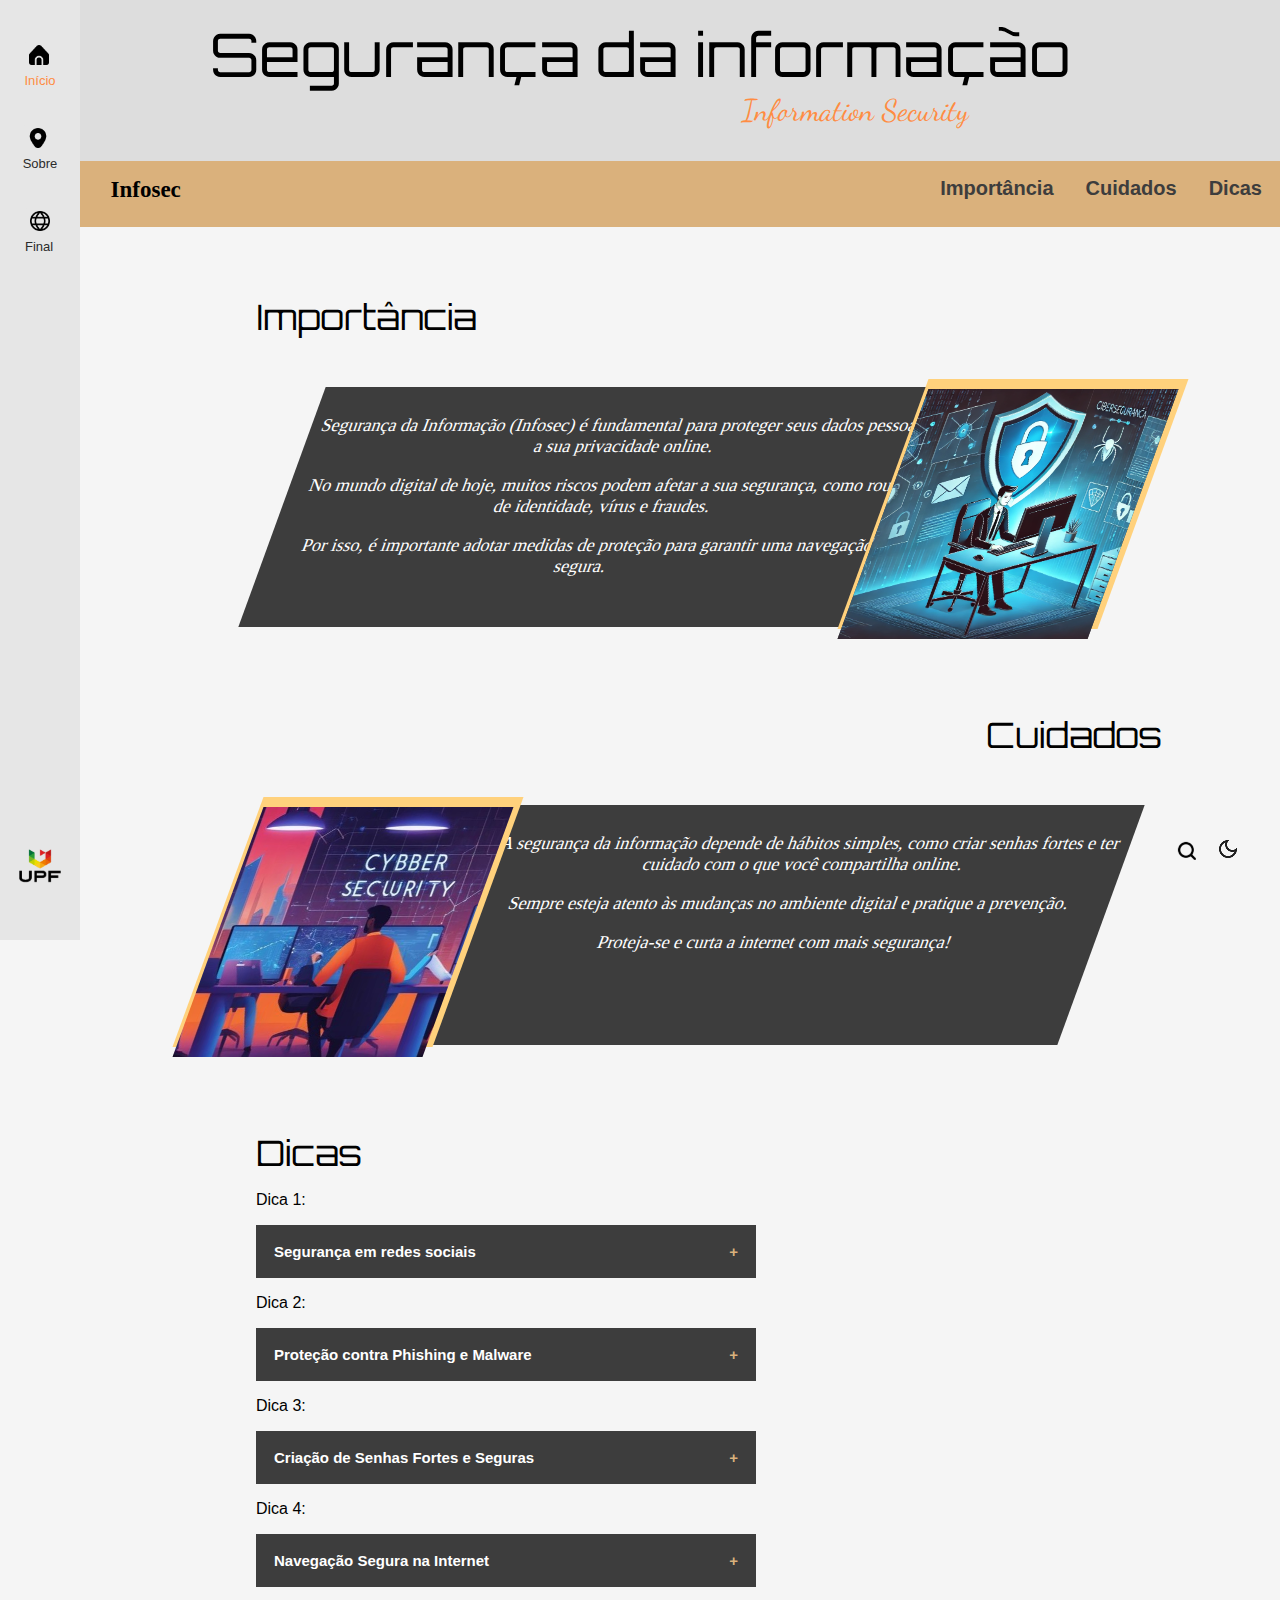
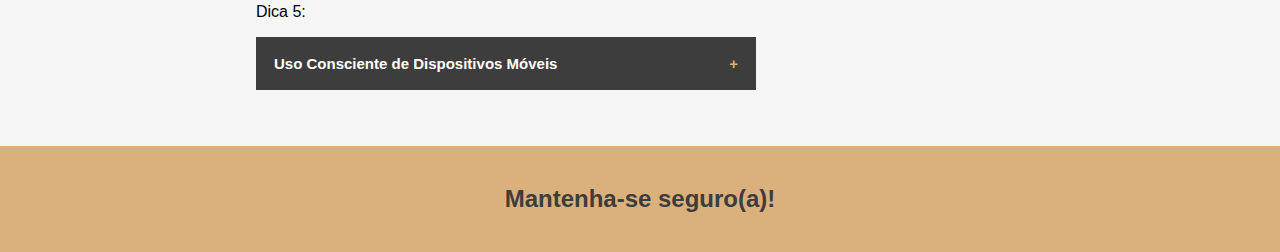
<file: index.html>
<!DOCTYPE html>
<html lang="pt-br">
<head>
  <meta charset="UTF-8">
  <meta name="viewport" content="width=device-width, initial-scale=1.0">
  <title>Página principal</title>
  <link rel="preconnect" href="https://fonts.googleapis.com">
<link rel="preconnect" href="https://fonts.gstatic.com" crossorigin>
<link href="https://fonts.googleapis.com/css2?family=Cinzel:wght@400..900&family=Forum&family=Montserrat:ital,wght@0,100..900;1,100..900&family=Orbitron:wght@400..900&display=swap" rel="stylesheet">
<link href="https://fonts.googleapis.com/css2?family=Cinzel:wght@400..900&family=Dancing+Script:wght@400..700&family=Forum&family=Montserrat:ital,wght@0,100..900;1,100..900&family=Orbitron:wght@400..900&display=swap" rel="stylesheet">
  <link rel="stylesheet" href="./CSS/main.css">
</head>

<body>
  <header>
    <p class="fontegoogle">Segurança da informação</p>
    <p class="fonte2">Information Security</p>
  </header>

  <nav class="topnav">
    <a id="opcao"href="#3">Dicas</a>
    <a id="opcao"href="#2">Cuidados</a>
    <a id="opcao"href="#1">Importância</a>
    <a class="info"style="position: relative; font-size: 23px; right: 57%; color:rgb(0, 0, 0); font-family: cursive;">Infosec</a>
    <div class="progress-container">
    <div class="progress-bar" id="myBar"></div>
    </div>  
  </nav>

<nav class="sidebar">
  <div class="item">
    <a href="./index.html">
      <div class="icon">
        <img id="casa" src="./IMG/casa.png" width="20px">
        <img id="casadark" src="./IMG/casadark.png" width="20px">
      </div>
      <span class="main">Início</span>
    </a>  
  </div>
  <div class="item">
    <a href="./sobre.html">
      <div class="icon">
        <img id="marcador" src="./IMG/marcador.png" width="20px">
        <img id="marcadordark" src="./IMG/marcadordark.png" width="20px">
      </div>
      <span>Sobre</span>
    </a>
  </div>
  <div class="item">
    <a href="./extra.html">
      <div class="icon">
        <img id="globo" src="./IMG/globo.png" width="20px">
        <img id="globodark" src="./IMG/globodark.png" width="20px">
      </div>
      <span class="extra">Final</span>
      
    </a> 
    <div class="icon" style="cursor: default;">
      <img id="upf" src="./IMG/upf.png" width="60px" style="position: fixed; bottom: 5px;">
      <img id="upfdark" src="./IMG/upfbranco.png" width="70px" style="position: fixed; bottom: 0px;">
    </div>
  </div>
</nav>

<main>
  <br id="1">
<p class="subtitulo">Importância</p>
  <div id="divDiagonal"></div>
    <div id="imagem">
      <img src="./IMG/cibersec.png" width="250px" height="250px">
    </div>
    <div id="texto">
      <p>Segurança da Informação (Infosec) é fundamental para proteger seus dados pessoais e a sua privacidade online.</p> <p>No mundo digital de hoje, muitos riscos podem afetar a sua segurança, como roubo de identidade, vírus e fraudes.</p><p>Por isso, é importante adotar medidas de proteção para garantir uma navegação segura.</p>
    </div>
<br><br id="2">
<p class="subtitulo2">Cuidados</p>
<div id="divDiagonal2"></div>
    <div id="imagem2">
      <img src="./IMG/ciber.jpg" width="250px" height="250px">
    </div>
    <div id="texto2">
      <p>A segurança da informação depende de hábitos simples, como criar senhas fortes e ter cuidado 
        com o que você compartilha online.</p> <p>Sempre esteja atento às mudanças no ambiente digital e
        pratique a prevenção.</p><p>Proteja-se e curta a internet com mais segurança!</p>
    </div>
    <br><br id="3">
    <p class="subtitulo">Dicas</p>
    <p style="margin-left: 20%;">Dica 1:</p>
      <button class="collapsible">Segurança em redes sociais</button>
        <div class="content">
          <p>As redes sociais são uma ótima forma de se conectar, mas também podem ser um alvo de ataques.
          Para manter sua segurança, siga estas dicas: 
          <ul><li>Revise as configurações de privacidade.</li><br>
              <li>Cuidado com o que você compartilha.</li><br>
              <li>Aceite apenas solicitações de pessoas que você conhece.</li><br>
              <li>Não clique em links suspeitos.</li>
          </ul></p>
        </div>

    <p style="margin-left: 20%;">Dica 2:</p>
      <button class="collapsible">Proteção contra Phishing e Malware</button>
        <div class="content">
          <p>Phishing e malware são táticas usadas para roubar seus dados ou infectar seu dispositivo. 
            Para se proteger:
          <ul><li>Desconfie de e-mails ou mensagens que pedem suas informações pessoais.</li><br>
              <li>Verifique sempre o endereço de e-mail ou URL antes de clicar.</li><br>
              <li>Use softwares antivírus e mantenha-os atualizados.</li><br>
              <li>Evite baixar arquivos de fontes desconhecidas.</li>
          </ul></p>
        </div>

        <p style="margin-left: 20%;">Dica 3:</p>
      <button class="collapsible">Criação de Senhas Fortes e Seguras</button>
        <div class="content">
          <p>Senhas fortes são sua primeira linha de defesa. Siga essas dicas para criar senhas seguras:
          <ul><li>Use letras, números e caracteres especiais.</li><br>
              <li>Evite informações óbvias, como nome ou data de nascimento.</li><br>
              <li>Não use a mesma senha para diferentes contas.</li><br>
              <li>Ative a autenticação em dois fatores sempre que possível.</li>
          </ul></p>
        </div>

        <p style="margin-left: 20%;">Dica 4:</p>
      <button class="collapsible">Navegação Segura na Internet</button>
        <div class="content">
          <p>A navegação segura é essencial para evitar riscos online. Siga essas dicas:
          <ul><li>Verifique se o site é seguro: procure “https://” e um cadeado verde.</li><br>
              <li>Não use redes Wi-Fi públicas para fazer transações sensíveis.</li><br>
              <li>Cuidado com ofertas muito tentadoras.</li><br>
              <li>Instale uma VPN para maior segurança.</li>
          </ul></p>
        </div>

        <p style="margin-left: 20%;">Dica 5:</p>
      <button class="collapsible">Uso Consciente de Dispositivos Móveis</button>
        <div class="content">
          <p>Os smartphones podem ser alvo de ataques, então proteja-os com essas dicas:
          <ul><li>Mantenha o sistema operacional atualizado.</li><br>
              <li>Baixe apps apenas das lojas oficiais.</li><br>
              <li>Use senhas ou biometria para desbloquear seu dispositivo.</li><br>
              <li>Revise as permissões dos aplicativos antes de instalá-los.</li>
          </ul></p>
        </div>
<br><br>
</main>
<script src="./JS/main.js"></script>
</body>
<footer>
  <div class="footer">
      <h2><p><b>Mantenha-se seguro(a)!</b></p></h2>
  </div>
  <div style="position:fixed; top: 93%; left: 95%;">
    <img id="dark" style="user-select: none; cursor: pointer;"
    onclick="addDarkTheme()" src="./IMG/dark.png"/>
  <img id="light" style="user-select: none; cursor: pointer;"  
    onclick="removeDarkTheme()" src="./IMG/light.svg"/>
  </div>
  <div style="position: fixed; top:93.5%; left:92%">
    <img id="zoom" style="user-select: none; cursor: pointer;"
    onclick="zoom()" src="./IMG/procurar.png" width="18px">
    <img id="zoomdark" style="user-select: none; cursor: pointer;"
    onclick="zoom()" src="./IMG/procurardark.png" width="18px">
  </div>
</footer>
</html>
</file>
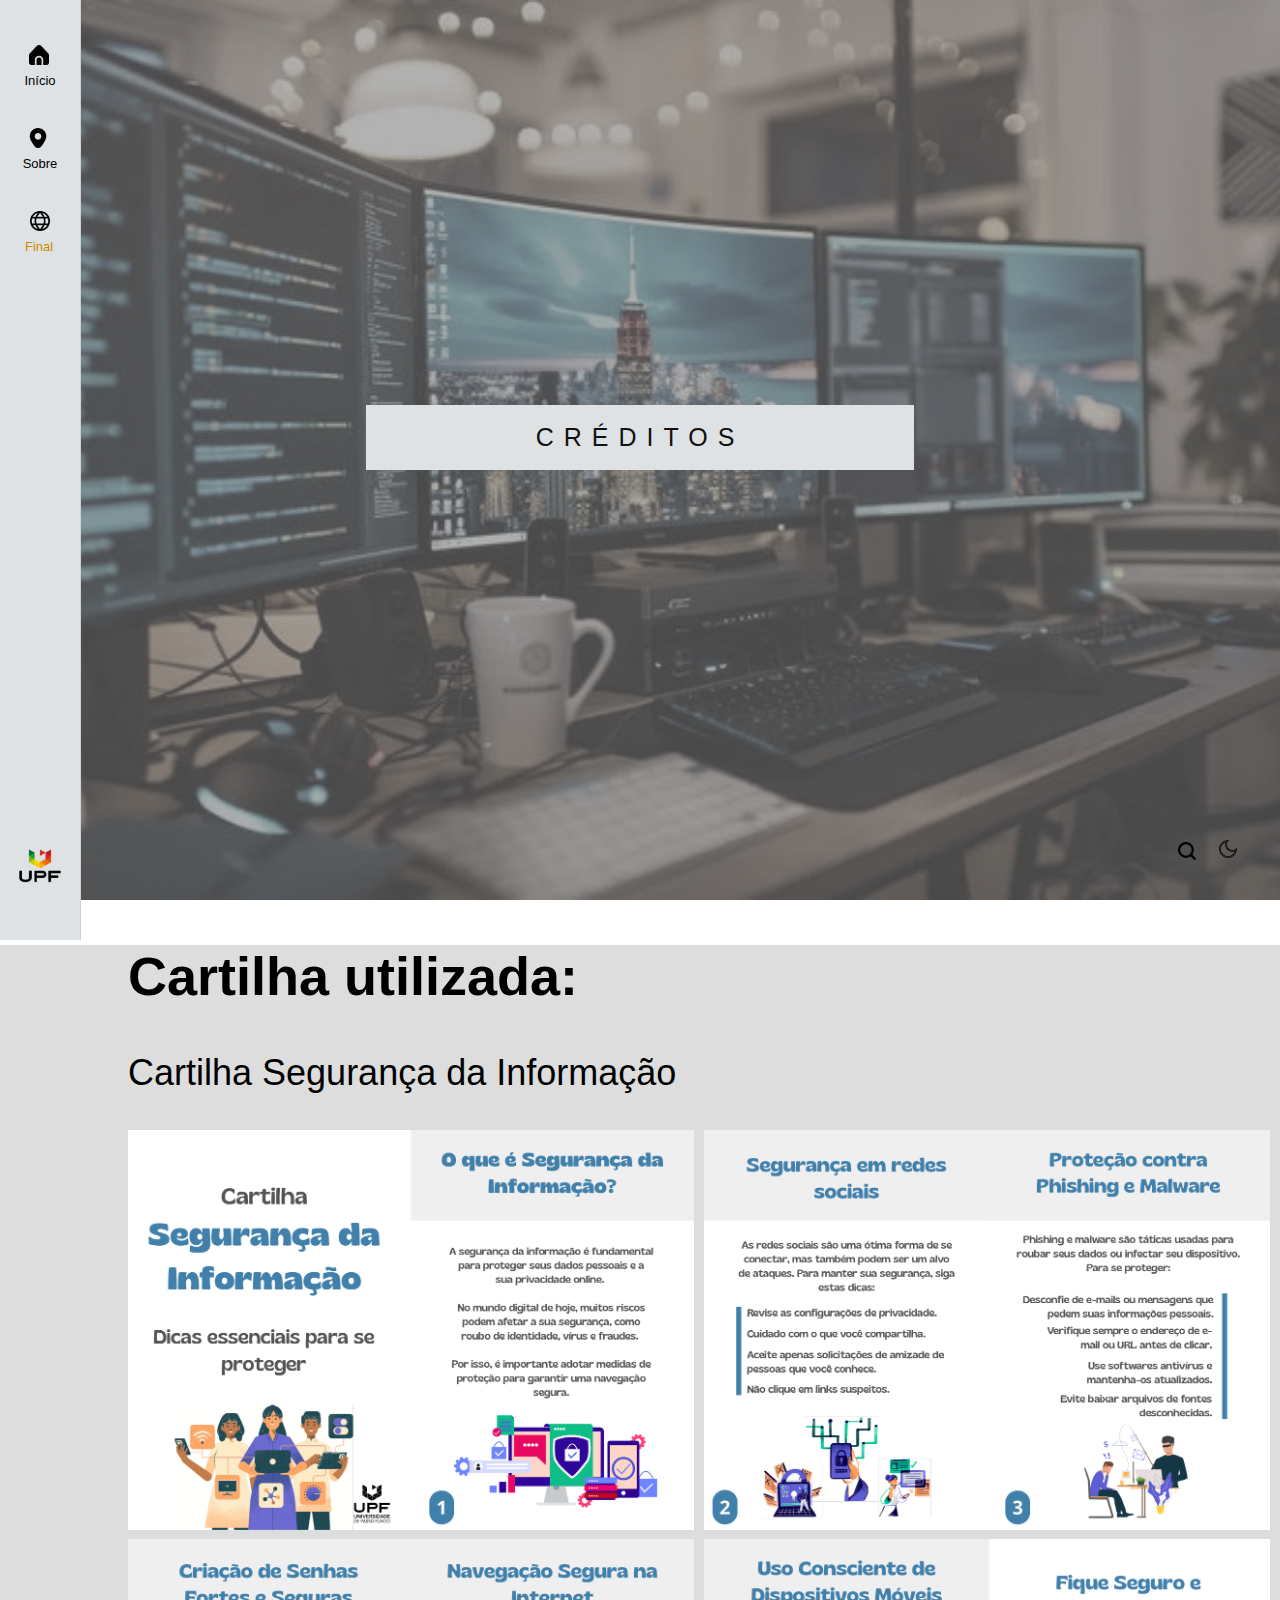
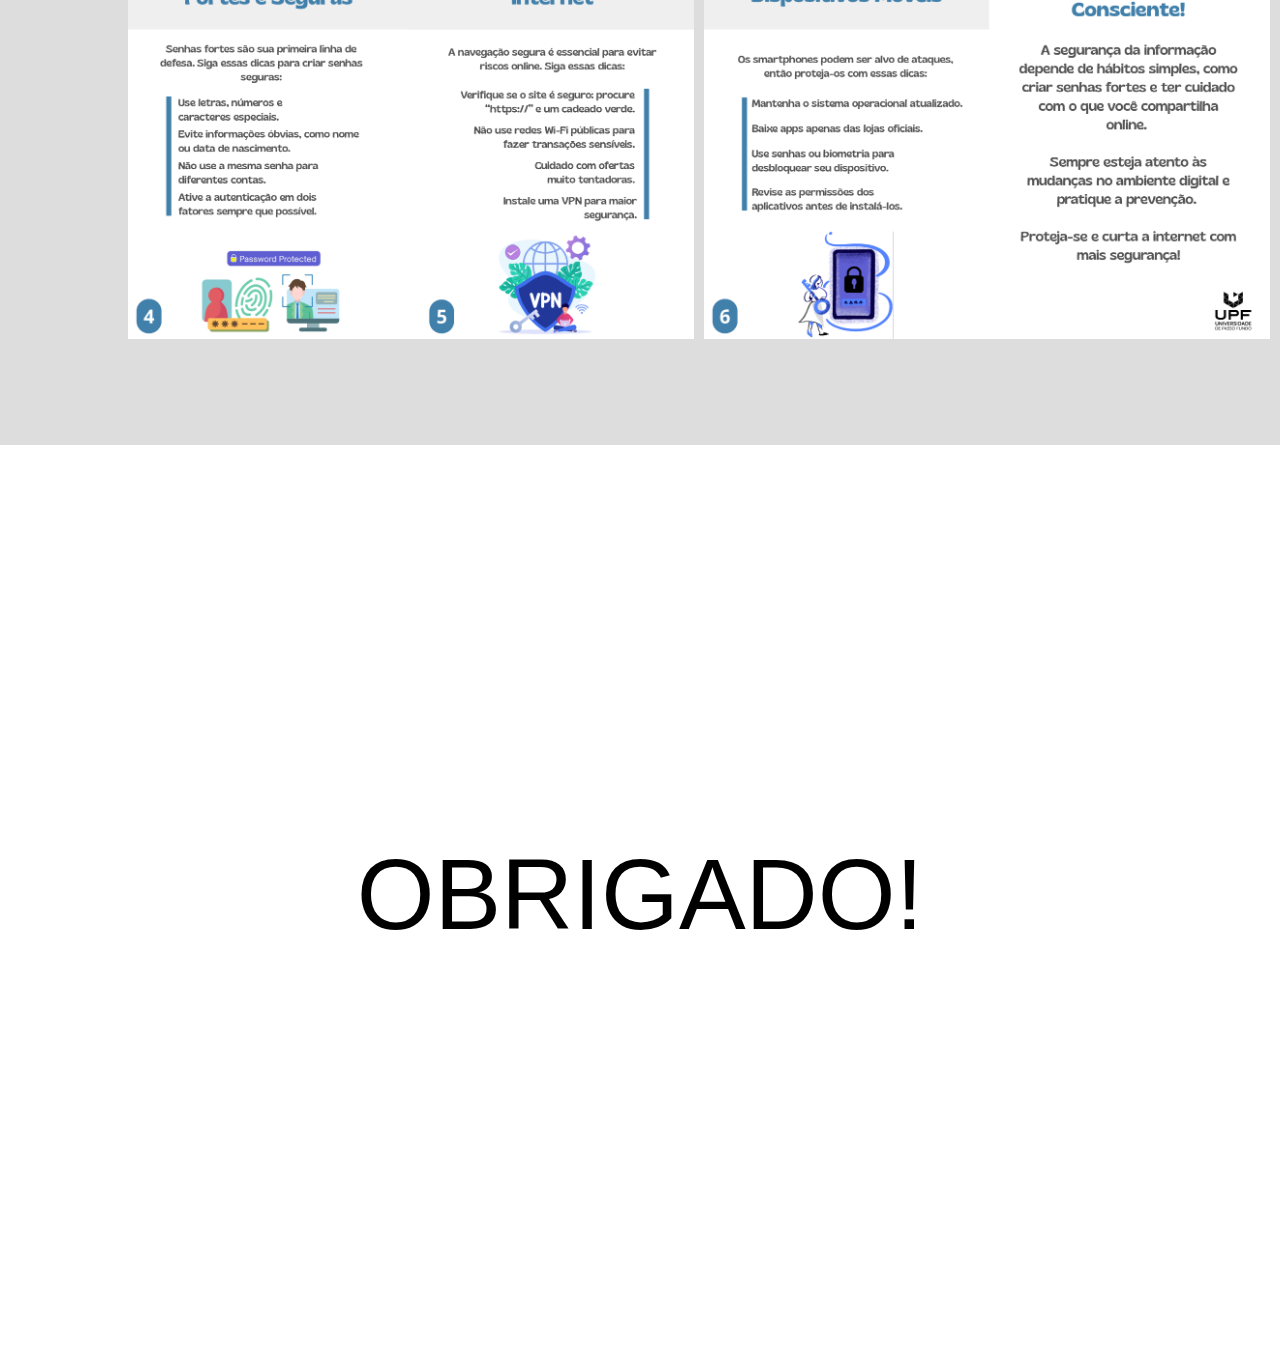
<file: extra.html>
<!DOCTYPE html>
<html lang="pt-br">
<head>
  <meta charset="UTF-8">
  <meta name="viewport" content="width=device-width, initial-scale=1.0">
  <title>Extra</title>
  <link rel="stylesheet" href="./CSS/extra.css">
</head>
<body>

<nav class="sidebar">
  <div class="item">
    <a href="./index.html">
      <div class="icon">
        <img id="casa" src="./IMG/casa.png" width="20px">
        <img id="casadark" src="./IMG/casadark.png" width="20px">
      </div>
      <span>Início</span>
    </a>  
  </div>
  <div class="item">
    <a href="./sobre.html">
      <div class="icon">
        <img id="marcador" src="./IMG/marcador.png" width="20px">
        <img id="marcadordark" src="./IMG/marcadordark.png" width="20px">
      </div>
      <span>Sobre</span>
    </a>
  </div>
  <div class="item">
    <a href="./extra.html">
      <div class="icon">
        <img id="globo" src="./IMG/globo.png" width="20px">
        <img id="globodark" src="./IMG/globodark.png" width="20px">
      </div>
      <span class="extra">Final</span>
    </a> 
    <div class="icon" style="cursor: default;">
      <img id="upf" src="./IMG/upf.png" width="60px" style="position: fixed; bottom: 5px;">
      <img id="upfdark" src="./IMG/upfbranco.png" width="70px" style="position: fixed; bottom: 0px;">
    </div>
  </div>
</nav>

<div class="parallax">
  <div class="white-overlay"></div>
</div>
<div class="caption">
  <div class="border">CRÉDITOS</div>
</div>

<div class="card">
  <h2 style="margin-left: 10%;">Cartilha utilizada:</h2>
  <p style="margin-left: 10%;">Cartilha Segurança da Informação</p>
  <img src="./IMG/cibers1.jpg" height="400px" style="margin-left: 10%;">
  <img src="./IMG/cibers2.jpg" height="400px">
  <img src="./IMG/cibers3.jpg" height="400px" style="margin-left: 10%;">
  <img src="./IMG/cibers4.jpg" height="400px">
</div>

<div class="parallax2">
  <div class="white-overlay" style="font-size: 100px; text-align: center; align-content: center ;">OBRIGADO!</div>
</div>



<script src="./JS/main.js"></script>
</body>
<footer>
  <div style="position:fixed; top: 93%; left: 95%;">
    <img id="dark" style="user-select: none; cursor: pointer;" title="Modo noturno"
    onclick="addDarkTheme()" src="./IMG/dark.png"/>
    <img id="light" style="user-select: none; cursor: pointer;" title="Modo padrão" 
    onclick="removeDarkTheme()" src="./IMG/light.svg"/>
  </div>
  <div style="position: fixed; top:93.5%; left:92%">
    <img id="zoom" style="user-select: none; cursor: pointer;" title="Acessibilidade visual"
    onclick="zoom()" src="./IMG/procurar.png" width="18px">
    <img id="zoomdark" style="user-select: none; cursor: pointer;" title="Acessibilidade visual"
    onclick="zoom()" src="./IMG/procurardark.png" width="18px">
  </div>
</footer>
</html>
</file>
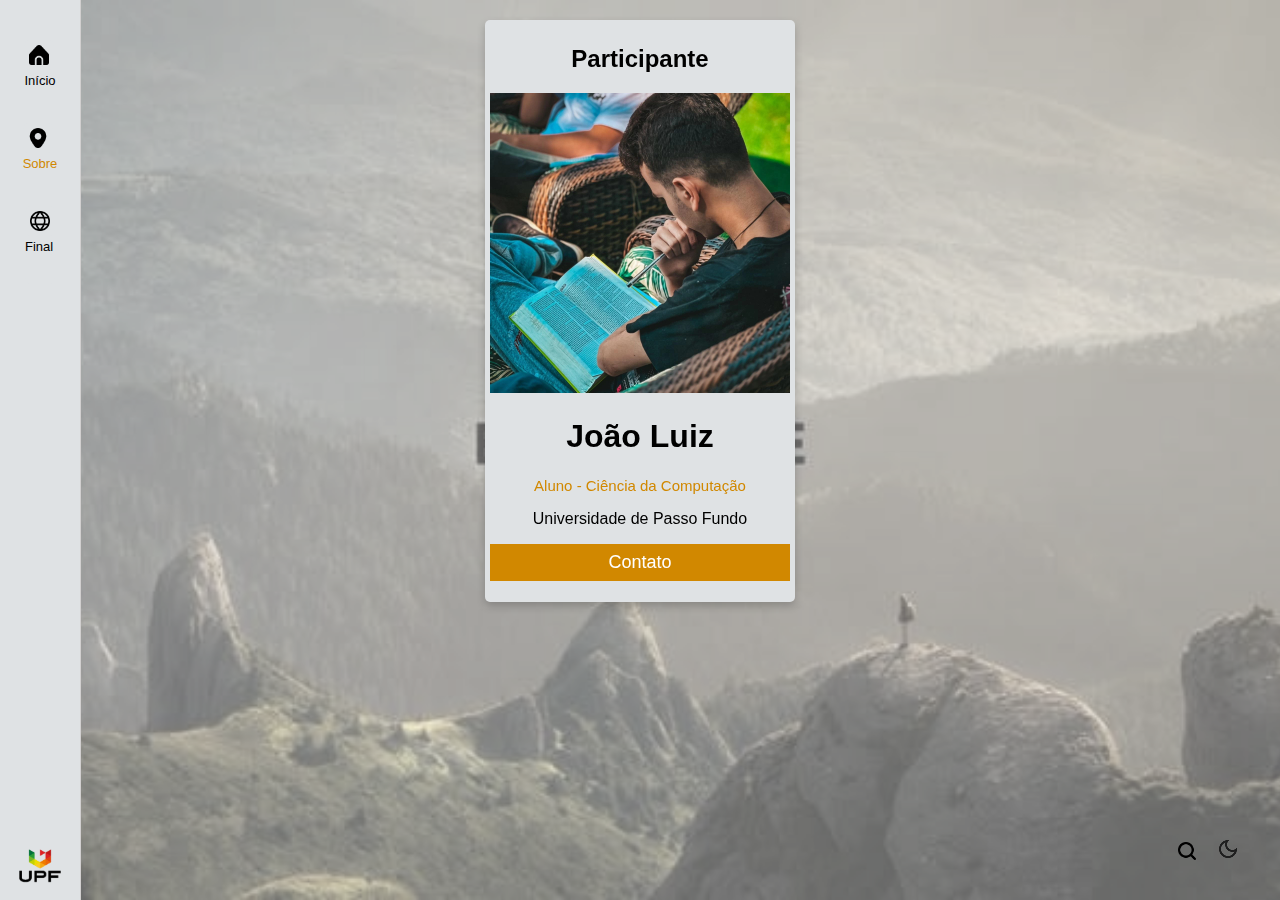
<file: sobre.html>
<!DOCTYPE html>
<html lang="pt-br">
<head>
  <meta charset="UTF-8">
  <meta name="viewport" content="width=device-width, initial-scale=1.0">
  <title>Sobre</title>
  <link rel="stylesheet" href="./CSS/sobre.css">
</head>
<body>
<div class="sidebar">
  <div class="item">
    <a href="./index.html">
      <div class="icon">
        <img id="casa" src="./IMG/casa.png" width="20px">
        <img id="casadark" src="./IMG/casadark.png" width="20px">
      </div>
      <span>Início</span>
    </a>  
  </div>
  <div class="item">
    <a href="./sobre.html">
      <div class="icon">
        <img id="marcador" src="./IMG/marcador.png" width="20px">
        <img id="marcadordark" src="./IMG/marcadordark.png" width="20px">
      </div>
      <span class="sobre">Sobre</span>
    </a>
  </div>
  <div class="item">
    <a href="./extra.html">
      <div class="icon">
        <img id="globo" src="./IMG/globo.png" width="20px">
        <img id="globodark" src="./IMG/globodark.png" width="20px">
      </div>
      <span class="extra">Final</span>
    </a> 
    <div class="icon" style="cursor: default;">
      <img id="upf" src="./IMG/upf.png" width="60px" style="position: fixed; bottom: 5px;">
      <img id="upfdark" src="./IMG/upfbranco.png" width="70px" style="position: fixed; bottom: 0px;">
    </div>
  </div>
</div>

<div class="bg-image"></div>
<div class="white-overlay"></div>

<div style="display: flex; justify-content: center;">

  <div class="card" style="margin-top: 20px;">
    <h2 style="text-align:center">Participante</h2>
    <img src="./IMG/foto.jpeg" alt="Foto" style="width:100%">
    <h1>João Luiz</h1>
    <p class="title">Aluno - Ciência da Computação</p>
    <p>Universidade de Passo Fundo</p>
    <p><button class="contato" onclick="toggleForm()">Contato</button></p>
  </div>

  <div id="form-container">
    <h2>Entre em contato</h2>
    <form>
      <label for="nome">Nome:</label><br>
      <input type="text" id="nome" name="nome" style="width: 100%; height: 25px;" required><br><br>

      <label for="email">Email:</label><br>
      <input type="email" id="email" name="email" style="width: 100%; height: 25px;" required><br><br>

      <label for="mensagem">Mensagem:</label><br>
      <textarea id="mensagem" name="mensagem" rows="4" style="width: 100%;" required></textarea><br><br>

      <button type="submit" class="contato" onclick="verificarFormulario()">Enviar</button>
    </form>
  </div>

</div>
<script src="./JS/main.js"></script>
</body>
<footer>
  <div style="position:fixed; top: 93%; left: 95%;">
    <img id="dark" style="user-select: none; cursor: pointer;" title="Modo noturno"
    onclick="addDarkTheme()" src="IMG/dark.png"/>
    <img id="light" style="user-select: none; cursor: pointer;" title="Modo padrão" 
    onclick="removeDarkTheme()" src="IMG/light.svg"/>
  </div>
  <div style="position: fixed; top:93.5%; left:92%">
    <img id="zoom" style="user-select: none; cursor: pointer;" title="Acessibilidade visual"
    onclick="zoom()" src="./IMG/procurar.png" width="18px">
    <img id="zoomdark" style="user-select: none; cursor: pointer;" title="Acessibilidade visual"
    onclick="zoom()" src="./IMG/procurardark.png" width="18px">
  </div>
</footer>
</html>
</file>
<file: CSS/main.css>
/*Fontes em rem para serem ajustadas pela função de acessibilidade*/

@import url('https://fonts.googleapis.com/css2?family=Cinzel:wght@400..900&family=Forum&family=Montserrat:ital,wght@0,100..900;1,100..900&family=Orbitron:wght@400..900&display=swap');
@import url('https://fonts.googleapis.com/css2?family=Cinzel:wght@400..900&family=Dancing+Script:wght@400..700&family=Forum&family=Montserrat:ital,wght@0,100..900;1,100..900&family=Orbitron:wght@400..900&display=swap');

body, html {
  font-family: 'Segoe UI', sans-serif;
  padding: 0;
  margin: 0;
  background-color:#F5F5F5;
  scroll-behavior: smooth;
}

br { /*Seleção de novas linhas desativadas*/
  user-select: none;
}

.sidebar { /*Barra de menu lateral*/
  position: fixed;
  top: 0;
  left: 0;
  width: 80px;
  height: 100vh;
  background-color: #E6E6E6;
  display: flex;
  flex-direction: column;
  padding-top: 40px;
  gap: 20px;
  z-index: 9999;
}

.item { /*Posição das opções do menu*/
  display: flex;
  flex-direction: column;
  align-items: center;
  font-size: 0.8125rem;
  margin-bottom: 15px;
}

.sidebar .icon { /*Organização dos itens e escritas*/
  background-color: #E6E6E6;
  color: 	#2B2B2B;
  width: 30px;
  height: 30px;
  border-radius: 6px;
  display: flex;
  align-items: center;
  justify-content: center;
  font-weight: bold;
  margin-bottom: 3px;
  user-select: none;
}

a { /*Decoração dos links*/
  text-decoration: none;
  color: 	#2B2B2B;
  user-select: none;
}

span.main{ /*Cor da página atual*/
  color: #FF8C42;
}

.fontegoogle { /*Fonte Google principal*/
  font-family: "Orbitron", sans-serif;
  font-optical-sizing: auto;
  font-weight: 400;
  font-style: normal;
  font-size: 60px;
  text-align: center;
  margin-top: 13px;
  margin-bottom: 0;
  user-select: none;
}

.fonte2 { /*Fonte Google secundária*/
  font-family: "Dancing Script", cursive;
  font-optical-sizing: auto;
  font-weight: 400;
  font-style: normal;
  font-size: 1.875rem;
  margin-left: 58%;
  margin-top: 0;
  color: #FF8C42;
  user-select: none;
}

header { /*Fundo e padding título*/
  background-color: #dddddd;
  padding: 3px;
}

.topnav { /*Navegação superior em sticky, abaixo do header*/
  overflow: hidden;
  background-color: #dab17c;
  position: sticky;
  top: 0;
  padding: 2px;
  font-size: 1.25rem;
  z-index: 9999;
}

.topnav a { /*Opções da navegação*/
  float:right;
  display: block;
  color: rgb(61, 61, 61);
  text-align: center;
  padding: 14px 16px;
  text-decoration: none;
  font-weight: bold;
}

#opcao:hover { /*Opções da navegação ao passar o mouse*/
  background-color: #696363;
  color: rgb(245, 239, 239);
}

a:hover{ /*Opacidade dos itens/links laterais, ao passar o mouse*/
  opacity: 0.6;
}

::-webkit-scrollbar { /*Barra de rolagem personalizada*/
  width: 10px;
}

::-webkit-scrollbar-track { /*Sombra da barra de rolagem*/
  box-shadow: inset 0 0 5px grey; 
}

::-webkit-scrollbar-thumb { /*Indicador personalizado*/
  background: gray; 
  border-radius: 10px;
}

::-webkit-scrollbar-thumb:hover { /*Ao passar em cima do indicador*/
  background: #ffd17c; 
}

::selection { /*Seleção de textos personalizada*/
  color: rgb(61, 61, 61);
  background: #ffd17c;
}

.progress-container { /*Barra indicadora topnav*/
  width: 100%;
  height: 8px;
  align-content: end;
  background: #dab17c;
}

.progress-bar { /*Personalização barra indicadora*/
  height: 8px;
  background: #ffd17c;
  width: 0%;
}

.subtitulo { /*Subtítulo esquerda*/
  font-family: "Orbitron", sans-serif;
  font-optical-sizing: auto;
  font-weight: 400;
  font-style: normal;
  font-size: 2.1875rem;
  margin-left: 20%;
  margin-top: 50px;
  margin-bottom: 0px;
  user-select: none;
}

.subtitulo2 { /*Subtitulo direita*/
  font-family: "Orbitron", sans-serif;
  font-optical-sizing: auto;
  font-weight: 400;
  font-style: normal;
  font-size: 2.1875rem;
  margin-left: 77%;
  margin-top: 50px;
  margin-bottom: 0px;
  user-select: none;
}

#divDiagonal { /*Div diagonal laranja*/
  width: 260px;
  height: 250px;
  background:#ffd17c;
  transform: skew(-20deg);
  position: relative;
  left:69%;
  top:40px;
  z-index: 1;
}

#divDiagonal2 { /*Div diagonal laranja esquerda*/
  width: 260px;
  height: 250px;
  background:#ffd17c;
  transform: skew(-20deg);
  position: relative;
  left:17%;
  top:40px;
  z-index: 1;
}

#imagem { /*Imagens diagonal*/
  width: 250px;
  height: 250px;
  background: rgb(61, 61, 61);
  transform: skew(-20deg);
  position: relative;
  left:69%;
  bottom: 200px;
  z-index: 999;
  user-select: none;
}

#imagem2 { /*Imagem esquerda*/
  width: 250px;
  height: 250px;
  background: rgb(61, 61, 61);
  transform: skew(-20deg);
  position: relative;
  left:17%;
  bottom: 200px;
  z-index: 999;
  user-select: none;
}

#texto { /*Div diagonal textos*/
  width: 620px;
  height: 220px;
  background: rgb(61, 61, 61);
  transform: skew(-20deg);
  position: relative;
  left:22%;
  bottom:0;
  margin-top: -452px;
  color:#ffffff;
  padding: 10px;
  font-family: Georgia, 'Times New Roman', Times, serif;
  text-align: center;
  font-size: 1.125rem;
}

#texto2 { /*Div diagonal texto direita*/
  width: 620px;
  height: 220px;
  background: rgb(61, 61, 61);
  transform: skew(-20deg);
  position: relative;
  left:36%;
  bottom:0;
  margin-top: -452px;
  color:#ffffff;
  padding: 10px;
  font-family: Georgia, 'Times New Roman', Times, serif;
  text-align: center;
  font-size: 1.125rem;
}

.collapsible { /*Barra de conteúdo dobrável (dicas)*/
  background-color: rgb(61, 61, 61);
  color: white;
  cursor: pointer;
  padding: 18px;
  width: 500px;
  border: none;
  text-align: left;
  outline: none;
  font-size: 0.9375rem;
  font-weight: bold;
  margin-left: 20%;
}

.collapsible:after { /*Símbolo lateral do collapsible*/
  content: '\002B';
  color: #dab17c;
  font-weight: bold;
  float: right;
  margin-left: 5px;
}

.collapsible:hover{ /*Opacidade ao passar mouse*/
  opacity: 0.8;
}

.active:after { /*Troca de símbolo collapsible*/
  content: "\2212";
}

.content { /*Conteúdo collapsible*/
  padding: 0 18px;
  max-height: 0;
  overflow: hidden;
  transition: max-height 0.2s ease-out;
  background-color: #dddddd;
  width: 464px;
  margin-left: 20%;
  color: rgb(0, 0, 0);
}

.footer { /*Rodapé ajustado*/
  padding: 15px;
  text-align: center;
  background-color:#dab17c;
  margin-top: 20px;
  color: rgb(61, 61, 61);
}

ul{ /*Numeração romana listas*/
  list-style:upper-roman inside;
}

#casadark, /*Ícones modo dark ocultos*/
#globodark,
#marcadordark,
#upfdark,
#light,
#zoomdark {
  display: none;
}


/*Personalização modo noturno*/

.darkTheme { 
  background-color: #39393a;
  color: white;
}

.darkTheme .sidebar{
  background-color: rgb(30, 30, 31);
  border-color: #211b24;
}

.darkTheme span {
  color: rgb(233, 233, 233);
}

.darkTheme span.main{
  color: #dba6ff;
}

.darkTheme .icon {
  background-color: rgb(30, 30, 31);
}

.darkTheme::-webkit-scrollbar-thumb:hover{
  background: rgb(252, 171, 255);
}

.darkTheme::-webkit-scrollbar-track {
  background-color: #292727; 
}

.darkTheme ::selection {
  color: rgb(24, 23, 23);
  background: rgb(252, 171, 255);
}

.darkTheme .progress-container {
  background: #ce78df;
}

.darkTheme .progress-bar{
  background:rgb(252, 171, 255);
}

.darkTheme header{
  background-color:rgb(47, 47, 51);
}

.darkTheme .topnav{
  background-color: #ce78df;  
}

.darkTheme #texto2 {
  background: rgb(223, 221, 221);
  color: #211b24;
}

.darkTheme #divDiagonal2 {
  background: rgb(252, 171, 255);
}

.darkTheme .fonte2 {
  color:#dba6ff;
}

.darkTheme #divDiagonal {
  background: rgb(252, 171, 255);
}

.darkTheme #texto {
  background: rgb(223, 221, 221);
  color: #211b24;
}

.darkTheme .info:hover {
  background-color: #ce78df;  
}

.darkTheme .content{
  background-color: rgb(47, 47, 51);
  color: white;
}

.darkTheme .collapsible {
  background-color:rgb(223, 221, 221);
  color: #211b24;
}

.darkTheme .collapsible:after{
  color:#ce78df;
}

.darkTheme .footer {
  background-color:#ce78df;
}
</file>
<file: CSS/extra.css>
body, html {
  height: 100%;
  margin: 0;
  font-family: 'Segoe UI', sans-serif;
}

.sidebar {
  position: fixed;
  top: 0;
  left: 0;
  width: 80px;
  height: 100vh;
  background-color: #dfe2e4;
  display: flex;
  flex-direction: column;
  padding-top: 40px;
  gap: 20px;
  border-right: 1px solid #d1cfcf;
  z-index: 9999;
}

.item {
  display: flex;
  flex-direction: column;
  align-items: center;
  color: #181717;
  text-decoration: none;
  font-size: 0.8125rem;
  cursor: pointer;
  margin-bottom: 15px;
  margin-left: 10px;
  margin-right: 10px;
}

.sidebar .icon {
  background-color: #dfe2e4;
  color: #000000;
  width: 30px;
  height: 30px;
  border-radius: 6px;
  display: flex;
  align-items: center;
  justify-content: center;
  font-weight: bold;
  margin-bottom: 3px;
  user-select: none;
}

.sidebar {
  font-size: 20px;
  margin-bottom: 4px;
}

a {
  text-decoration: none;
  color: #000000;
  user-select: none;
}

span.extra{
  color: #d18800;
}

::-webkit-scrollbar {
  width: 10px;
}

::-webkit-scrollbar-track {
  box-shadow: inset 0 0 5px grey; 
  border-radius: 10px;
}

::-webkit-scrollbar-thumb {
  background: gray; 
  border-radius: 10px;
}

::-webkit-scrollbar-thumb:hover {
  background: #ffd17c; 
}

::selection {
  color: rgb(61, 61, 61);
  background: #ffd17c;
}

a:hover{
  opacity: 0.6;
}

.parallax { /*Imagem de fundo 1*/
  background-image: url('../IMG/wall1.jpg');
  height: 100%; 
  filter: grayscale(70%) brightness(70%);
  background-attachment: fixed;
  background-position: center;
  background-repeat: no-repeat;
  background-size: cover;
  z-index: -2;
}

.parallax2 { /*Imagem de fundo 2*/
  background-image: url('../IMG/Breathe2.jpg');
  height: 100%; 
  filter: grayscale(80%);
  background-attachment: fixed;
  background-position: center;
  background-repeat: no-repeat;
  background-size: cover;
}

.white-overlay { /*Camada branca modo padrão*/
  position: fixed;
  top: 0;
  left: 0;
  width: 100%;
  height: 100%;
  background-color: rgba(255, 255, 255, 0.4);
  z-index: -1;
  pointer-events: none;
}

.caption { /*Título central*/
  position: absolute;
  left: 0;
  top: 45%;
  width: 100%;
  text-align: center;
  color: #000;
}

.border { /*Personalização título central*/
  background-color: #dfe2e4;
  width: 40%;
  margin: 0 auto;        
  display: flex;
  justify-content: center;
  color: #111;
  padding: 18px;
  font-size: 1.562rem;
  letter-spacing: 10px;
}

.card { /*Card para cartilha*/
  height:1100px;
  background-color:#dddddd;
  font-size:36px
}

#casadark,
#globodark,
#marcadordark,
#upfdark,
#light {
    display: none;
}


/*Personalização modo noturno*/

.darkTheme {
  background-color: #39393a;
  color: white;
}

.darkTheme .sidebar{
  background-color: rgb(30, 30, 31);
  border-color: #211b24;
}

.darkTheme span {
  color: rgb(233, 233, 233);
}

.darkTheme span.extra{
  color: #dba6ff;
}

.darkTheme .icon {
  background-color: rgb(30, 30, 31);
}

.darkTheme .border{
background-color: #111;
color: #fff;
}

.darkTheme .white-overlay{
  background-color: rgba(255, 255, 255, 0);
}

.darkTheme .parallax {
  filter:brightness(50%) sepia(0%)
}

.darkTheme .parallax2 {
  filter:brightness(50%) sepia(0%)
}

.darkTheme .card{
  background-color:rgb(47, 47, 51);
}

.darkTheme ::selection {
  color: rgb(61, 61, 61);
  background: rgb(252, 171, 255);
}

.darkTheme::-webkit-scrollbar-thumb:hover{
  background: rgb(252, 171, 255);
}

.darkTheme::-webkit-scrollbar-track {
  background-color: #292727; 
}
</file>
<file: CSS/sobre.css>
body, html {
  font-family: 'Segoe UI', sans-serif;
  padding: 0;
  margin: 0;
}

.bg-image { /*Imagem de fundo*/
  position: fixed;
  top: 0;
  left: 0;
  width: 100vw;
  height: 100vh;
  background-image: url('../IMG/Breathe.jpg');
  background-position: center;
  background-size: cover;
  z-index: -2;
  filter: grayscale(70%);
}

.white-overlay { /* Camada branca */
  position: fixed;
  top: 0;
  left: 0;
  width: 100vw;
  height: 100vh;
  background-color: rgba(255, 255, 255, 0.4); 
  z-index: -1;
  pointer-events: none;
}

.sidebar {
  position: fixed;
  top: 0;
  left: 0;
  z-index: 9999;
  width: 80px;
  height: 100vh;
  background-color: #dfe2e4;
  display: flex;
  flex-direction: column;
  padding-top: 40px;
  gap: 20px;
  border-right: 1px solid #d1cfcf;
}

.item {
  display: flex;
  flex-direction: column;
  align-items: center;
  color: #181717;
  text-decoration: none;
  font-size: 0.8125rem;
  cursor: pointer;
  margin-bottom: 15px;
  margin-left: 10px;
  margin-right: 10px;
}

.sidebar .icon {
  background-color: #dfe2e4;
  color: #000000;
  width: 30px;
  height: 30px;
  border-radius: 6px;
  display: flex;
  align-items: center;
  justify-content: center;
  font-weight: bold;
  margin-bottom: 3px;
  user-select: none;
}

.sidebar {
  font-size: 20px;
}

a {
  text-decoration: none;
  color: #000000;
  user-select: none;
}

span.sobre{
  color: #d18800;
}

::-webkit-scrollbar {
  width: 10px;
}

::-webkit-scrollbar-track {
  box-shadow: inset 0 0 5px grey; 
  border-radius: 10px;
}

::-webkit-scrollbar-thumb {
  background: gray; 
  border-radius: 10px;
}

::-webkit-scrollbar-thumb:hover {
  background: #ffd17c; 
}

button:hover, a:hover { /*Opacidade ao passar o mouse (Botões)*/
  opacity: 0.6;
}

.card { /*Card do perfil pessoal*/
  box-shadow: 0 4px 8px 0 rgba(0, 0, 0, 0.2);
  max-width: 300px;
  margin: auto;
  text-align: center;
  font-family: arial;
  z-index: 9998;
  background-color: #dfe2e4;
  padding: 5px;
  border-radius: 5px;
}

.title { /*Cor "Aluno - C.C."*/
  color: #d18800;
  font-size: 15px;
}

.contato { /*Personalização botões contato e enviar*/
  border: none;
  outline: 0;
  display: inline-block;
  padding: 8px;
  text-align: center;
  cursor: pointer;
  width: 100%;
  font-size: 18px;
  background-color: #d18800; 
  color: white;
}

#form-container { /*Personalização área do formulário*/
  display: none;
  position: absolute;
  top: 100px;
  left: calc(50% + 180px);
  width: 300px;
  height: auto;
  background-color: #dfe2e4;
  padding: 20px;
  border-radius: 10px;
  box-shadow: 0 4px 8px rgba(0, 0, 0, 0.2);
  z-index: 10000;
}

#casadark,
#globodark,
#marcadordark,
#upfdark,
#light {
    display: none;
}


/*Personalização modo noturno*/

.darkTheme {
  background-color: #39393a;
  color: white;
}

.darkTheme input{
  background-color: rgb(73, 69, 69);
  color: #d1cfcf;
}

.darkTheme textarea{
  background-color: rgb(73, 69, 69);
  color: #d1cfcf;
}

.darkTheme .contato{
  color:black;
  background-color: violet;
}

.darkTheme .title{
  color: #dba6ff;
}

.darkTheme::-webkit-scrollbar-thumb:hover{
  background: rgb(252, 171, 255);
}

.darkTheme .card{
  background-color: rgb(30, 30, 31);
}

.darkTheme #form-container{
  background-color: rgb(30, 30, 31);
}

::selection {
  color: rgb(61, 61, 61);
  background: #ffd17c;
}

.darkTheme ::selection {
  color: rgb(61, 61, 61);
  background: rgb(252, 171, 255);
}

.darkTheme .bg-image{
  filter:brightness(50%) sepia(0%)
}

.darkTheme .white-overlay{
  background-color: rgba(255, 255, 255, 0);
}

.darkTheme .sidebar{
  background-color: rgb(30, 30, 31);
  border-color: #211b24;
}

.darkTheme span {
  color: rgb(233, 233, 233);
}

.darkTheme span.sobre{
  color: #dba6ff;
}

.darkTheme .icon {
  background-color: rgb(30, 30, 31);
}
</file>
